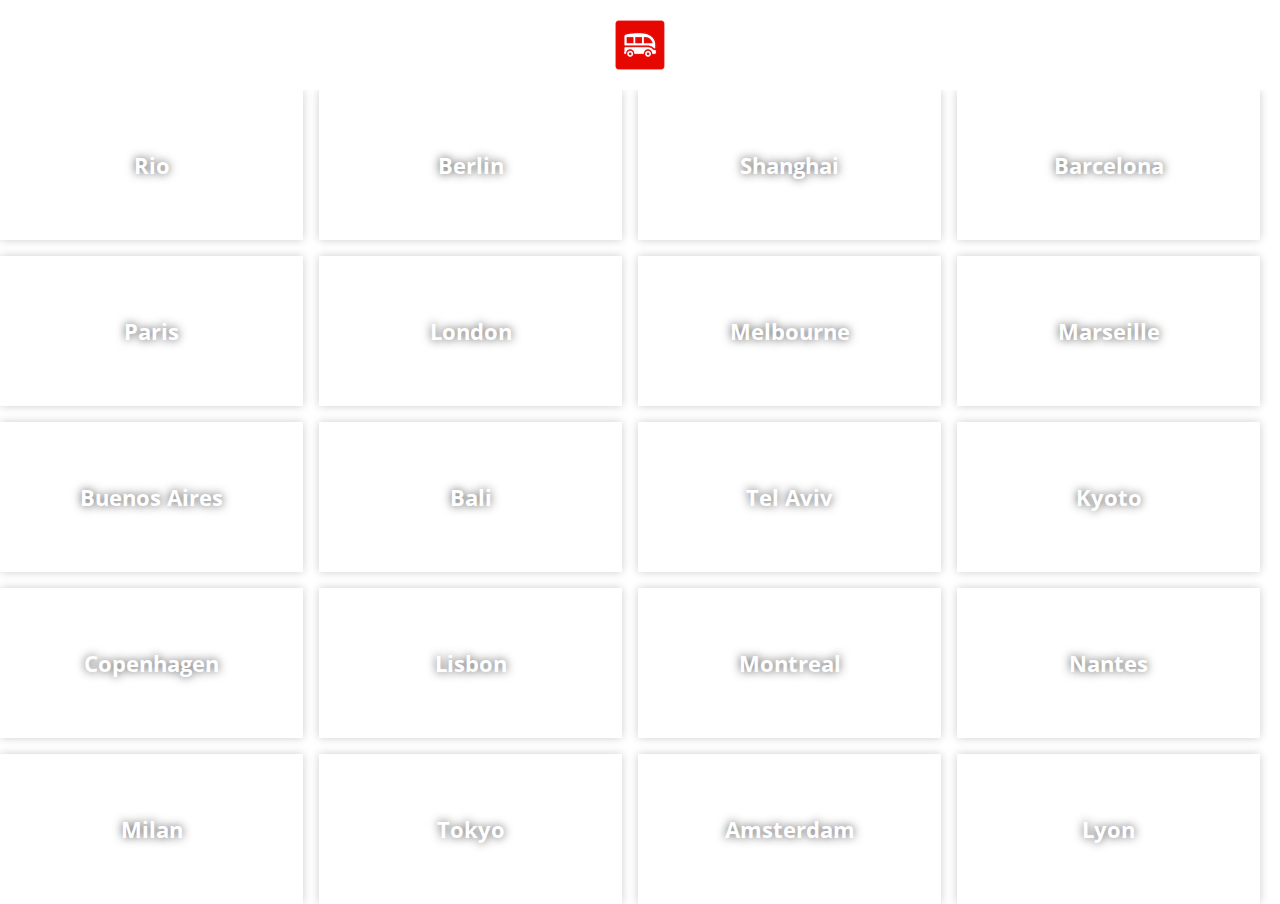
<file: campuses.html>
<html>
  <head>
    <meta charset="utf-8">
    <title>Cards Layout demo</title>

    <!-- No Bootstrap -->
    <link rel="stylesheet" href="css/style.css">
  </head>
  <body>

    <div class="navbar-lewagon">
      <img src="images/logo.png" alt="logo">
    </div>

    <!-- Make a grid for the cards below -->
    <div class="grid">
      <div class="card" style="background-image: url(http://kitt.lewagon.com/placeholder/cities/rio)">
        Rio
      </div>

      <div class="card" style="background-image: url(http://kitt.lewagon.com/placeholder/cities/berlin)">
        Berlin
      </div>

      <div class="card" style="background-image: url(http://kitt.lewagon.com/placeholder/cities/shanghai)">
        Shanghai
      </div>

      <div class="card" style="background-image: url(http://kitt.lewagon.com/placeholder/cities/barcelona)">
        Barcelona
      </div>

      <div class="card" style="background-image: url(http://kitt.lewagon.com/placeholder/cities/paris)">
        Paris
      </div>

      <div class="card" style="background-image: url(http://kitt.lewagon.com/placeholder/cities/london)">
        London
      </div>

      <div class="card" style="background-image: url(http://kitt.lewagon.com/placeholder/cities/melbourne)">
        Melbourne
      </div>

      <div class="card" style="background-image: url(http://kitt.lewagon.com/placeholder/cities/marseille)">
        Marseille
      </div>

      <div class="card" style="background-image: url(http://kitt.lewagon.com/placeholder/cities/buenos-aires)">
        Buenos Aires
      </div>

      <div class="card" style="background-image: url(http://kitt.lewagon.com/placeholder/cities/bali)">
        Bali
      </div>

      <div class="card" style="background-image: url(http://kitt.lewagon.com/placeholder/cities/tel-aviv)">
        Tel Aviv
      </div>

      <div class="card" style="background-image: url(http://kitt.lewagon.com/placeholder/cities/kyoto)">
        Kyoto
      </div>

      <div class="card" style="background-image: url(http://kitt.lewagon.com/placeholder/cities/copenhagen)">
        Copenhagen
      </div>

      <div class="card" style="background-image: url(http://kitt.lewagon.com/placeholder/cities/lisbon)">
        Lisbon
      </div>

      <div class="card" style="background-image: url(http://kitt.lewagon.com/placeholder/cities/montreal)">
        Montreal
      </div>

      <div class="card" style="background-image: url(http://kitt.lewagon.com/placeholder/cities/nantes)">
        Nantes
      </div>

      <div class="card" style="background-image: url(http://kitt.lewagon.com/placeholder/cities/milan)">
        Milan
      </div>

      <div class="card" style="background-image: url(http://kitt.lewagon.com/placeholder/cities/tokyo)">
        Tokyo
      </div>

      <div class="card" style="background-image: url(http://kitt.lewagon.com/placeholder/cities/amsterdam)">
        Amsterdam
      </div>

      <div class="card" style="background-image: url(http://kitt.lewagon.com/placeholder/cities/lyon)">
        Lyon
      </div>
    </div>
  </body>
</html>
</file>
<file: css/style.css>
/* --- Google Fonts --- */
@import url("http://fonts.googleapis.com/css?family=Open+Sans:400,300,700|Poppins:400,700");

/* --- Components design --- */
@import url("components/card.css");
@import url("components/navbar.css");
@import url("components/map.css");
@import url("pages/campuses.css");

/* --- Layouts --- */
/*@import url("pages/campuses.css");*/


/* --- Fonts & colors --- */
body {
  font-family: "Open Sans", "Helvetica", "sans-serif";
  margin: 0;
}
h1, h2, h3 {
  font-family: "Poppins", "sans-serif";
}
.text-center {
  text-align: center;
}
</file>
